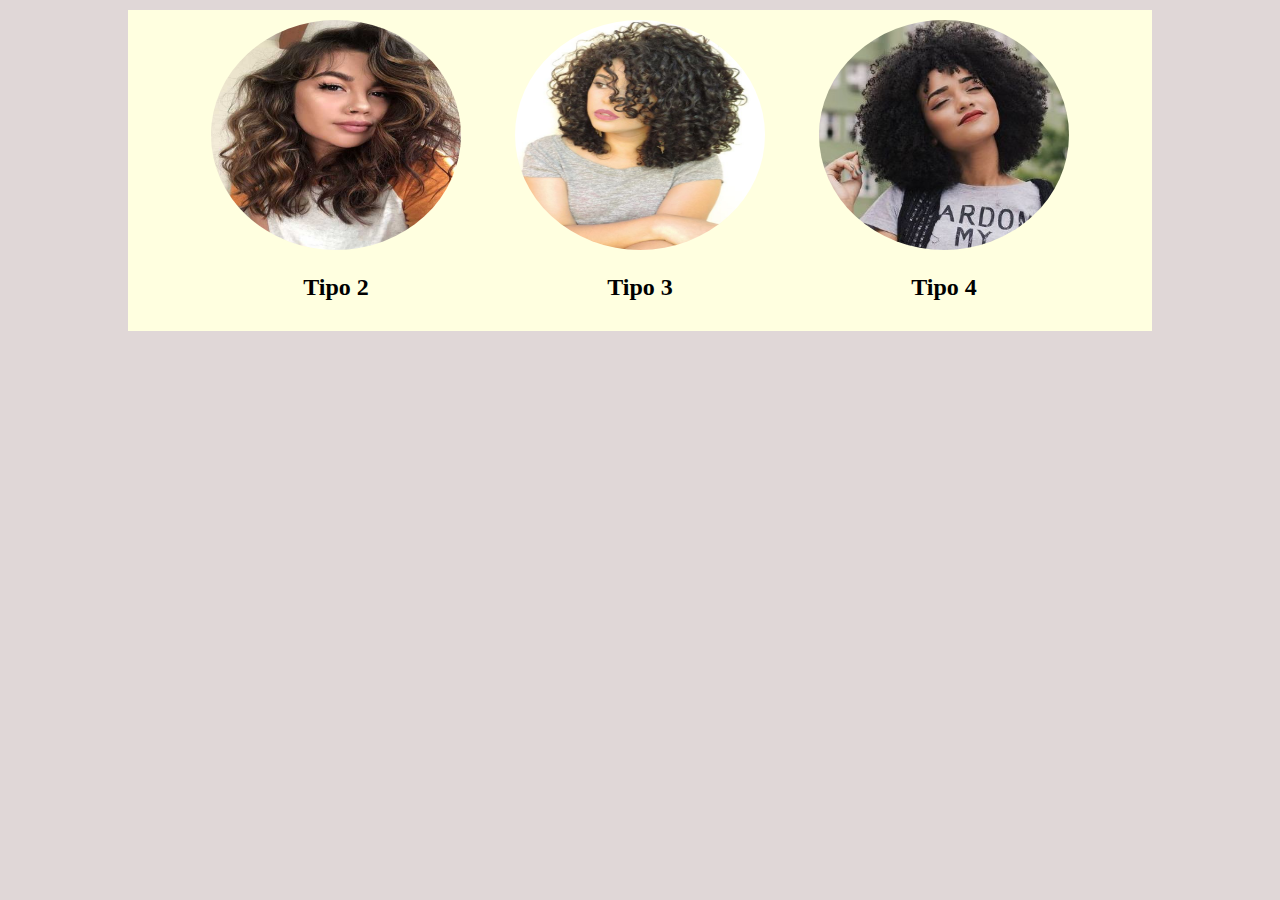
<file: index.html>
<!DOCTYPE html>
<html>
<head>
    <title>TecBlog</title>
    <link rel="stylesheet" type="text/css" href="_CSS/style.css">
</head>
<body>
    <div id="container">
        <div id="menu">
            <div class="tipos">
            <img  class="cabelo" src="_Pictures/tipo2.jpg">
            <h2>Tipo 2</h2>
            </div>

            <div class="tipos">
                <img  class="cabelo" src="_Pictures/tipo3.jpg">
                <h2>Tipo 3</h2>
            </div>
            
            <div class="tipos">
                <img  class="cabelo" src="_Pictures/tipo4.jpg">
                <h2>Tipo 4</h2>
            </div>
        </div>
    </div>       
</body>
</html>
</file>
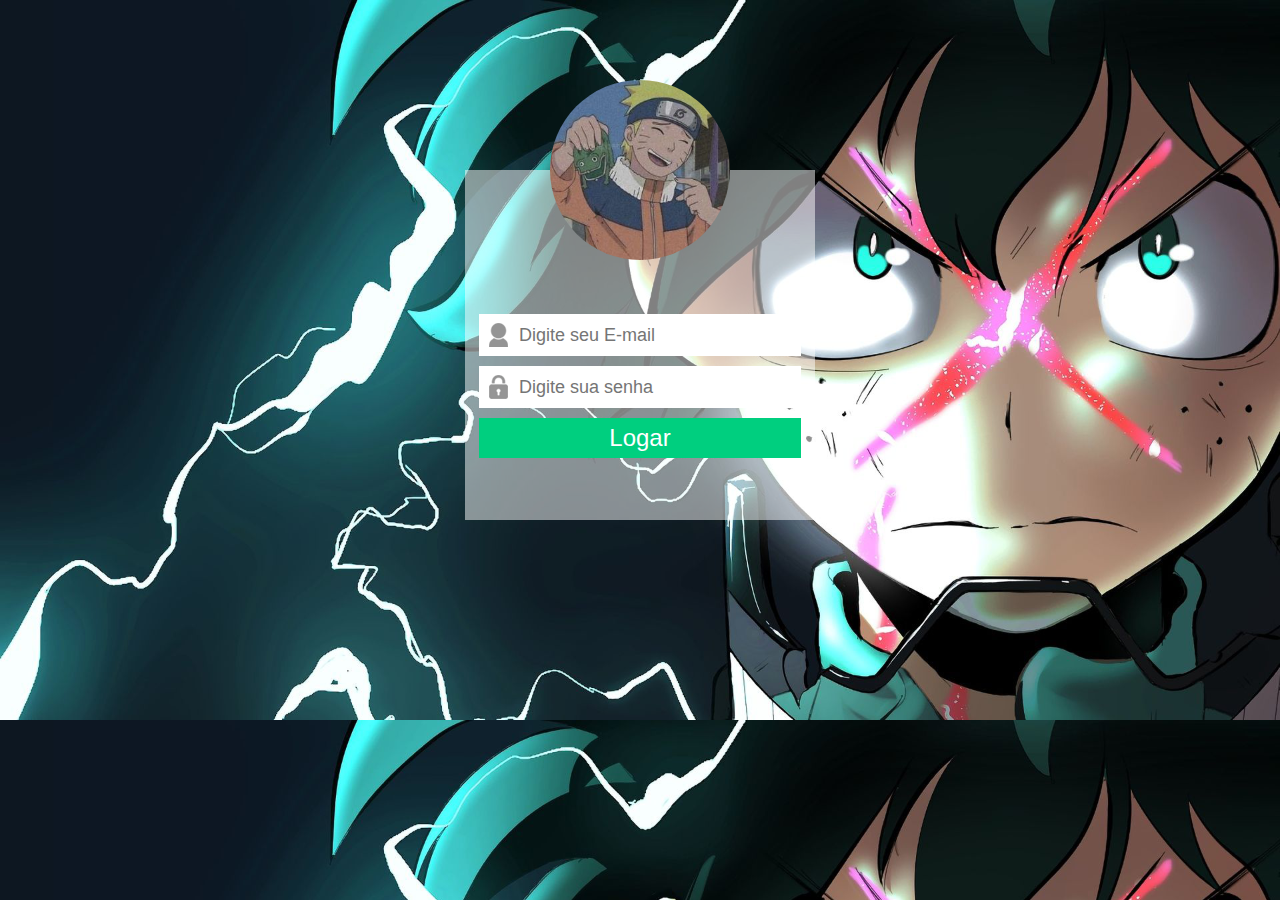
<file: Formulário Pt.2/index.html>
<!DOCTYPE html>
<html lang="pt-br">
<head>
	<title>Formulario exercicio</title>
	<meta charset="utf-8">
	<link rel="stylesheet" type="text/css" href="CSS/style.css">
</head>
<body>

<div id="container">
	<img src="imagens/naruto.jpg">
	<form>
		<div>
		<input type="email" name="email" class="email" placeholder="Digite seu E-mail">
		</div>

		<div>
		<input type="password" name="senha" class="senha" placeholder="Digite sua senha">
		</div>

		<div>
		<input type="submit" value="Logar">
		</div>

	</form>
</div>


</body>
</html>
</file>
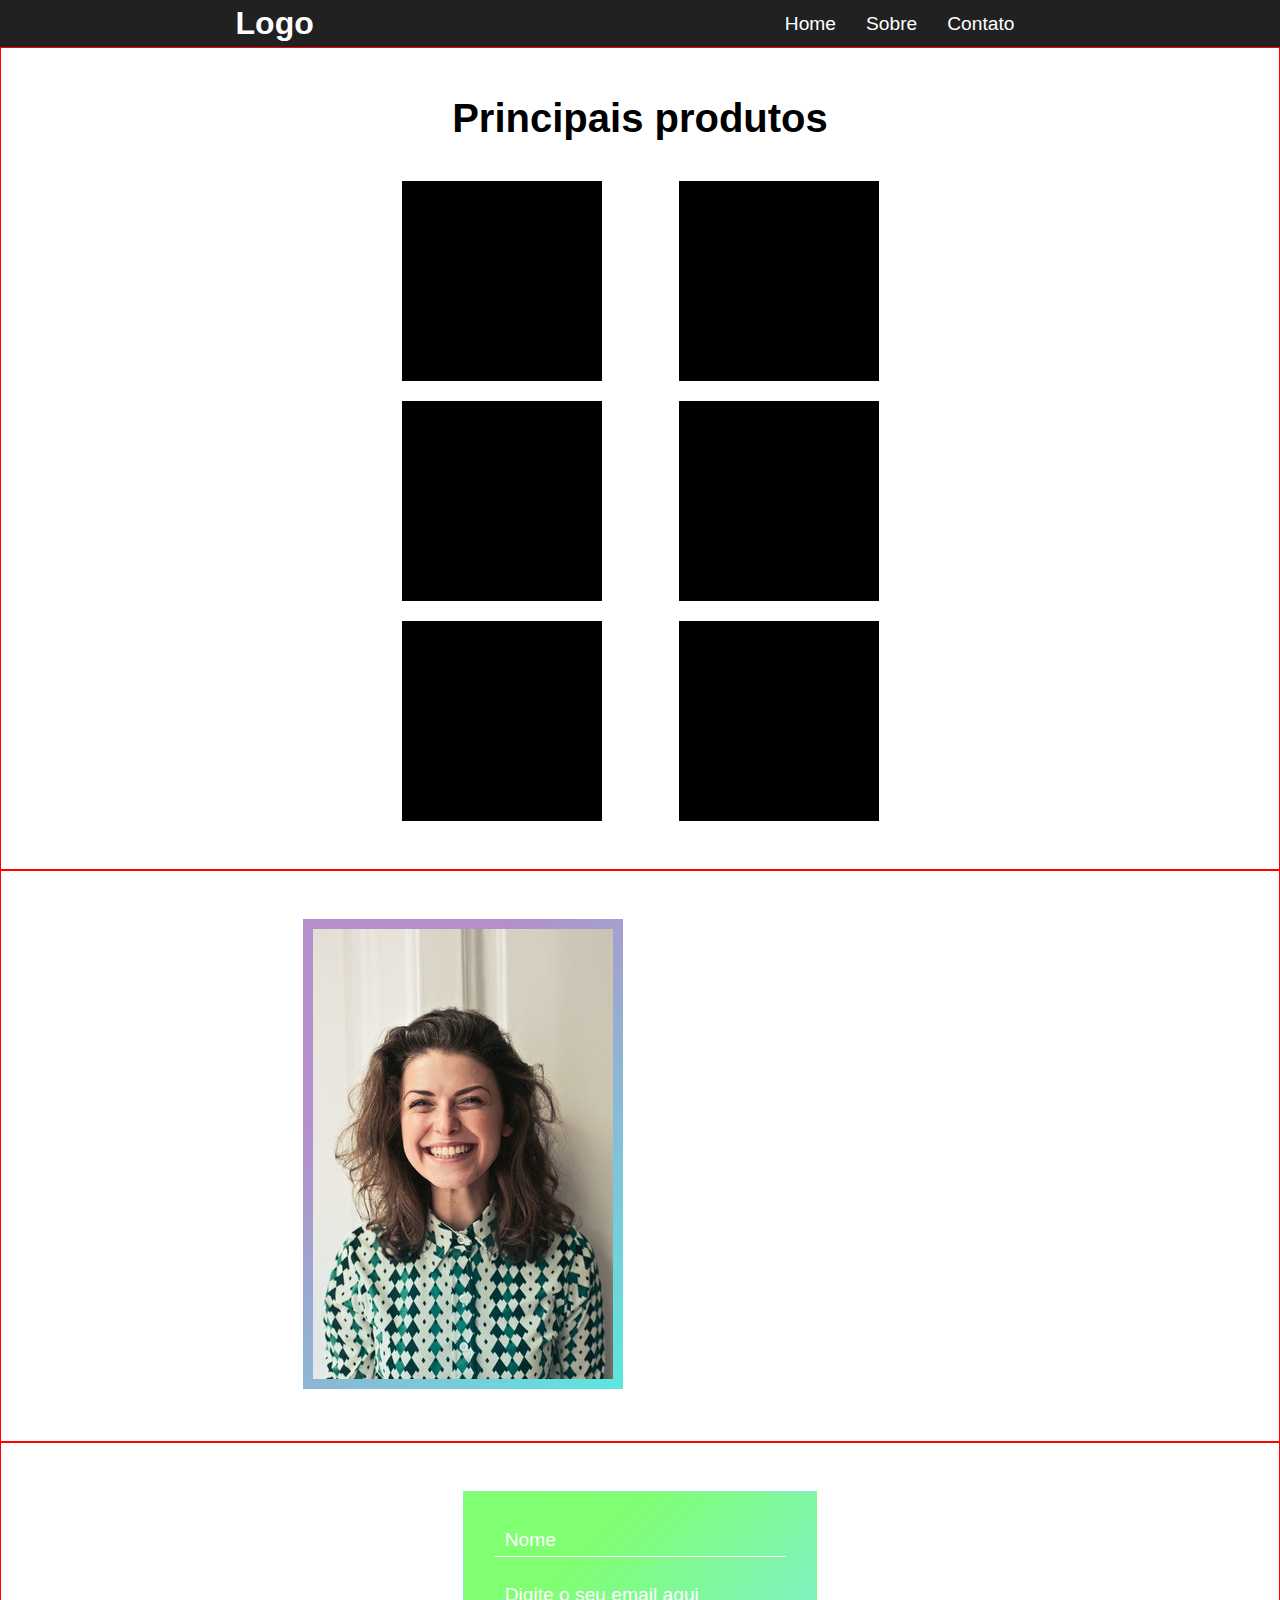
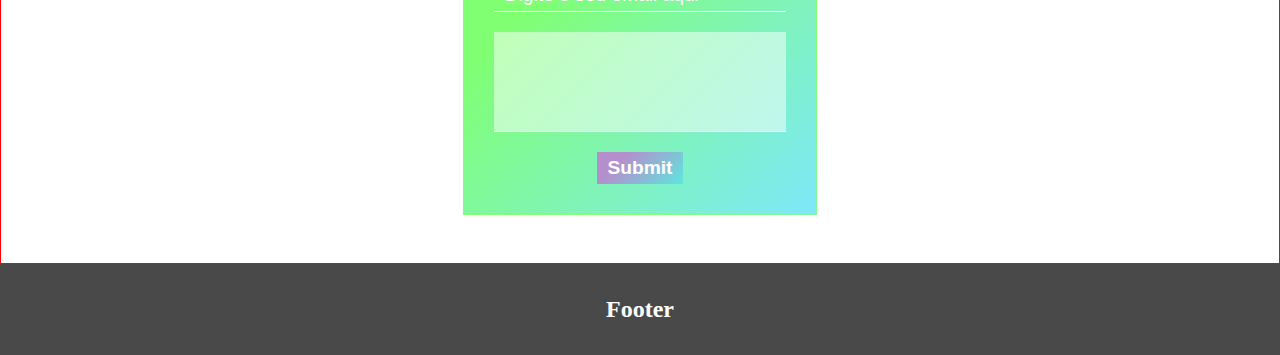
<file: Layout desafio/index.html>
<!DOCTYPE html>
<html lang="pt-br">
<head>
    <meta charset="UTF-8">
    <meta http-equiv="X-UA-Compatible" content="IE=edge">
    <meta name="viewport" content="width=device-width, initial-scale=1.0">
    <link rel="stylesheet" href="https://use.fontawesome.com/releases/v5.15.4/css/all.css" integrity="sha384-DyZ88mC6Up2uqS4h/KRgHuoeGwBcD4Ng9SiP4dIRy0EXTlnuz47vAwmeGwVChigm" crossorigin="anonymous">
    <link rel="stylesheet" href="estilo/estilo.css">
    <title>Document</title>
</head>
<body>
    <header>
        <span>
            <a href="#home">Logo</a>
        </span>

            <div id="hamburguer">
                <input type="checkbox" id="checar">
                <label id="menu-responsivo" for="checar">
                    <div class="traco"></div>
                    <div class="traco"></div>
                    <div class="traco"></div>
                </label>
            </div>

        <nav>
            <ul id="menu">
                <li id="first">
                    <a href="#home">Home</a>
                </li>
                <li>
                    <a href="#sobre">Sobre</a>
                </li>
                <li>
                    <a href="#contato">Contato</a>
                </li>
            </ul>
        </nav>
    </header>

   <div id="site">
    <section id="home">
        <h1>Principais produtos</h1>
        <div id="container">
            <div class="produto">
                
            </div>

            <div class="produto">

            </div>

            <div class="produto">

            </div>

            <div class="produto">

            </div>

            <div class="produto">

            </div>

            <div class="produto">

            </div>
        </div>
    </section>

    <section id="sobre">
        <figure>
            <img src="_picture/andrea.jpg" alt="">
        </figure>
        <div id="texto">
            <!-- <h2>Andreia Lopes</h2>
            <p>
                Lorem ipsum dolor sit amet consectetur adipisicing elit. 
                Quis consectetur dolore nesciunt sapiente a minima 
                aliquam officiis eius, corporis distinctio tempora 
                deserunt consequuntur eligendi amet. Reiciendis 
                ratione pariatur incidunt hic.
            </p> -->
        </div>
    </section>

    <section id="contato">
        <form action="get">
            <input type="text" placeholder="Nome">
            <input type="email" placeholder="Digite o seu email aqui">
            <input type="textarea">
            <input type="submit" name="Enviar">
        </form>
        <!-- <div id="informacoes">
            <h2>Contato</h2>

            <div id="email" class="container-informacao">
                <i class="fas fa-envelope"></i>
                <div>
                    <h3>E-mail</h3>
                    <p>email@email.com</p>
                </div>
            </div>

            <div id="telefone" class="container-informacao">
                <i class="fas fa-phone-alt"></i>
               <div>
                <h3>Telefone</h3>
                <p>(19) 98777-9999</p>
               </div>
            </div>

            <div id="endereco" class="container-informacao">
                <i class="fas fa-map-marker-alt"></i>
                <div>
                    <h3>Endereço</h3>
                    <p>Rua Sebeselá, Nº 46</p>
                </div>
            </div>
        </div> -->
    </section>

    <footer>
        <h2>Footer</h2>
    </footer>
   </div>
</body>
</html>
</file>
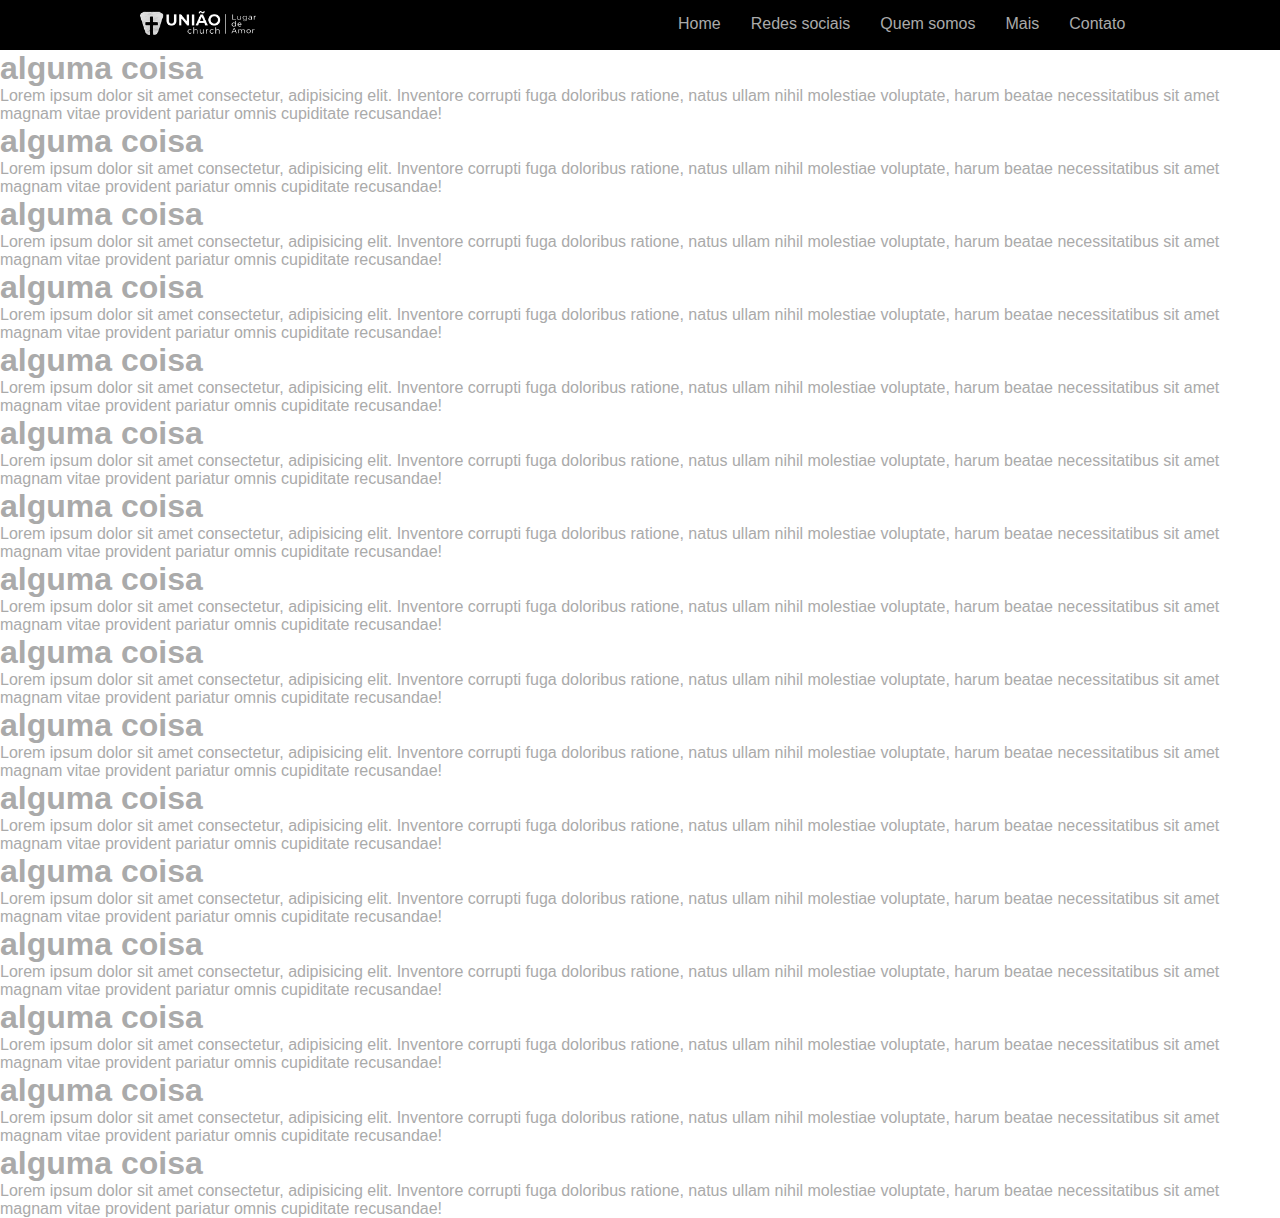
<file: menu responssivo/index.html>
<!DOCTYPE html>
<html lang="pt-br">
    <head>
        <meta charset="utf-8">
		<meta name="viewport" content="width=device-width,initial-scale=1.0">
        <link rel="stylesheet" href="estilo/estilo.css">
        <title>Menu Responsivo</title>
    </head>
<body>
    <header>

        <input type="checkbox" id="bt_menu">
        <label for="bt_menu">
            <div class="line"></div>
            <div class="line"></div>
            <div class="line"></div>
        </label>
        <a id="logo" href="index.html">
            <img src="picture/_icon/logoWhiteSmall.png" alt="Logo união church">
        </a>
        <nav class="menu">
            <ul>
                <li>
                    <a href="index.html">Home</a>
                </li>
                <li>
                    <a href="#comunicacao">Redes sociais</a>
                </li>
                <li>
                    <a href="#quem-somos">Quem somos</a>
                </li>
                <li><a href="#">Mais</a>
                    <ul class="submenu">
                        <li>
                            <a href="#pastores">Pastores</a>
                        </li>
                        <li>
                            <a href="#pedido-oracao">Pedido de oração</a>
                        </li>
                        <li>
                            <a href="#generosidade">Generosidade</a>
                        </li>
                        <li>
                            <a href="#voluntario">Voluntário</a>
                        </li>
                        <li>
                            <a href="#acao-social">Ação social</a>
                        </li>
                        <li>
                            <a href="#localizacao">Localização</a>
                        </li>
                    </ul>
                </li>
        
                <li><a href="#">Contato</a></li>
            </ul>
        </nav>
    </header>

    <h1>alguma coisa </h1>
    <p>Lorem ipsum dolor sit amet consectetur, adipisicing elit. Inventore corrupti fuga doloribus ratione, natus ullam nihil molestiae voluptate, harum beatae necessitatibus sit amet magnam vitae provident pariatur omnis cupiditate recusandae!</p>
    <h1>alguma coisa </h1>
    <p>Lorem ipsum dolor sit amet consectetur, adipisicing elit. Inventore corrupti fuga doloribus ratione, natus ullam nihil molestiae voluptate, harum beatae necessitatibus sit amet magnam vitae provident pariatur omnis cupiditate recusandae!</p>
    <h1>alguma coisa </h1>
    <p>Lorem ipsum dolor sit amet consectetur, adipisicing elit. Inventore corrupti fuga doloribus ratione, natus ullam nihil molestiae voluptate, harum beatae necessitatibus sit amet magnam vitae provident pariatur omnis cupiditate recusandae!</p>
    <h1>alguma coisa </h1>
    <p>Lorem ipsum dolor sit amet consectetur, adipisicing elit. Inventore corrupti fuga doloribus ratione, natus ullam nihil molestiae voluptate, harum beatae necessitatibus sit amet magnam vitae provident pariatur omnis cupiditate recusandae!</p>
    <h1>alguma coisa </h1>
    <p>Lorem ipsum dolor sit amet consectetur, adipisicing elit. Inventore corrupti fuga doloribus ratione, natus ullam nihil molestiae voluptate, harum beatae necessitatibus sit amet magnam vitae provident pariatur omnis cupiditate recusandae!</p>
    <h1>alguma coisa </h1>
    <p>Lorem ipsum dolor sit amet consectetur, adipisicing elit. Inventore corrupti fuga doloribus ratione, natus ullam nihil molestiae voluptate, harum beatae necessitatibus sit amet magnam vitae provident pariatur omnis cupiditate recusandae!</p>
    <h1>alguma coisa </h1>
    <p>Lorem ipsum dolor sit amet consectetur, adipisicing elit. Inventore corrupti fuga doloribus ratione, natus ullam nihil molestiae voluptate, harum beatae necessitatibus sit amet magnam vitae provident pariatur omnis cupiditate recusandae!</p>
    <h1>alguma coisa </h1>
    <p>Lorem ipsum dolor sit amet consectetur, adipisicing elit. Inventore corrupti fuga doloribus ratione, natus ullam nihil molestiae voluptate, harum beatae necessitatibus sit amet magnam vitae provident pariatur omnis cupiditate recusandae!</p>
    <h1>alguma coisa </h1>
    <p>Lorem ipsum dolor sit amet consectetur, adipisicing elit. Inventore corrupti fuga doloribus ratione, natus ullam nihil molestiae voluptate, harum beatae necessitatibus sit amet magnam vitae provident pariatur omnis cupiditate recusandae!</p>
    <h1>alguma coisa </h1>
    <p>Lorem ipsum dolor sit amet consectetur, adipisicing elit. Inventore corrupti fuga doloribus ratione, natus ullam nihil molestiae voluptate, harum beatae necessitatibus sit amet magnam vitae provident pariatur omnis cupiditate recusandae!</p>
    <h1>alguma coisa </h1>
    <p>Lorem ipsum dolor sit amet consectetur, adipisicing elit. Inventore corrupti fuga doloribus ratione, natus ullam nihil molestiae voluptate, harum beatae necessitatibus sit amet magnam vitae provident pariatur omnis cupiditate recusandae!</p>
    <h1>alguma coisa </h1>
    <p>Lorem ipsum dolor sit amet consectetur, adipisicing elit. Inventore corrupti fuga doloribus ratione, natus ullam nihil molestiae voluptate, harum beatae necessitatibus sit amet magnam vitae provident pariatur omnis cupiditate recusandae!</p>
    <h1>alguma coisa </h1>
    <p>Lorem ipsum dolor sit amet consectetur, adipisicing elit. Inventore corrupti fuga doloribus ratione, natus ullam nihil molestiae voluptate, harum beatae necessitatibus sit amet magnam vitae provident pariatur omnis cupiditate recusandae!</p>
    <h1>alguma coisa </h1>
    <p>Lorem ipsum dolor sit amet consectetur, adipisicing elit. Inventore corrupti fuga doloribus ratione, natus ullam nihil molestiae voluptate, harum beatae necessitatibus sit amet magnam vitae provident pariatur omnis cupiditate recusandae!</p>
    <h1>alguma coisa </h1>
    <p>Lorem ipsum dolor sit amet consectetur, adipisicing elit. Inventore corrupti fuga doloribus ratione, natus ullam nihil molestiae voluptate, harum beatae necessitatibus sit amet magnam vitae provident pariatur omnis cupiditate recusandae!</p>
    <h1>alguma coisa </h1>
    <p>Lorem ipsum dolor sit amet consectetur, adipisicing elit. Inventore corrupti fuga doloribus ratione, natus ullam nihil molestiae voluptate, harum beatae necessitatibus sit amet magnam vitae provident pariatur omnis cupiditate recusandae!</p>
</body>
</html>
</file>
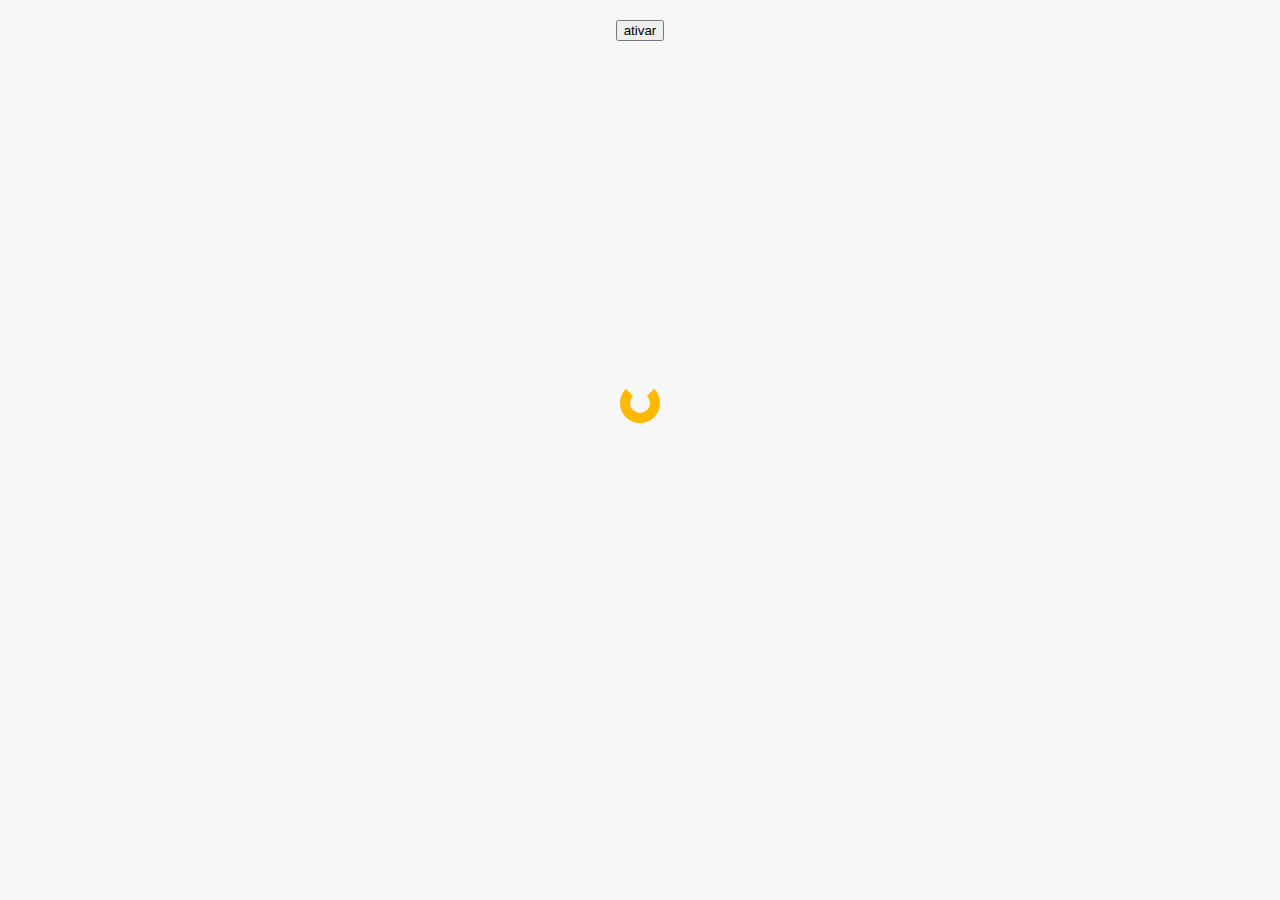
<file: animação/Origami/index.html>
<!DOCTYPE html>
<html lang="pt-BR">

<head>
  <meta charset="UTF-8">
  <meta http-equiv="X-UA-Compatible" content="IE=edge">
  <meta name="viewport" content="width=device-width, initial-scale=1.0">
  <title>CSS Animation</title>
  <link rel="stylesheet" href="style/style.css">
</head>

<body>
  <button id="ativar">ativar</button>

  <div id="modal" class="animar">
    <h1>Login</h1>
    <label>Nome</label>
    <input type="text"/>
    <label>Email</label>
    <input type="text" />
    <button>Logar</button>
  </div>

  <div id="load"></div>

  <script src="script/script.js"></script>
</body>

</html>
</file>
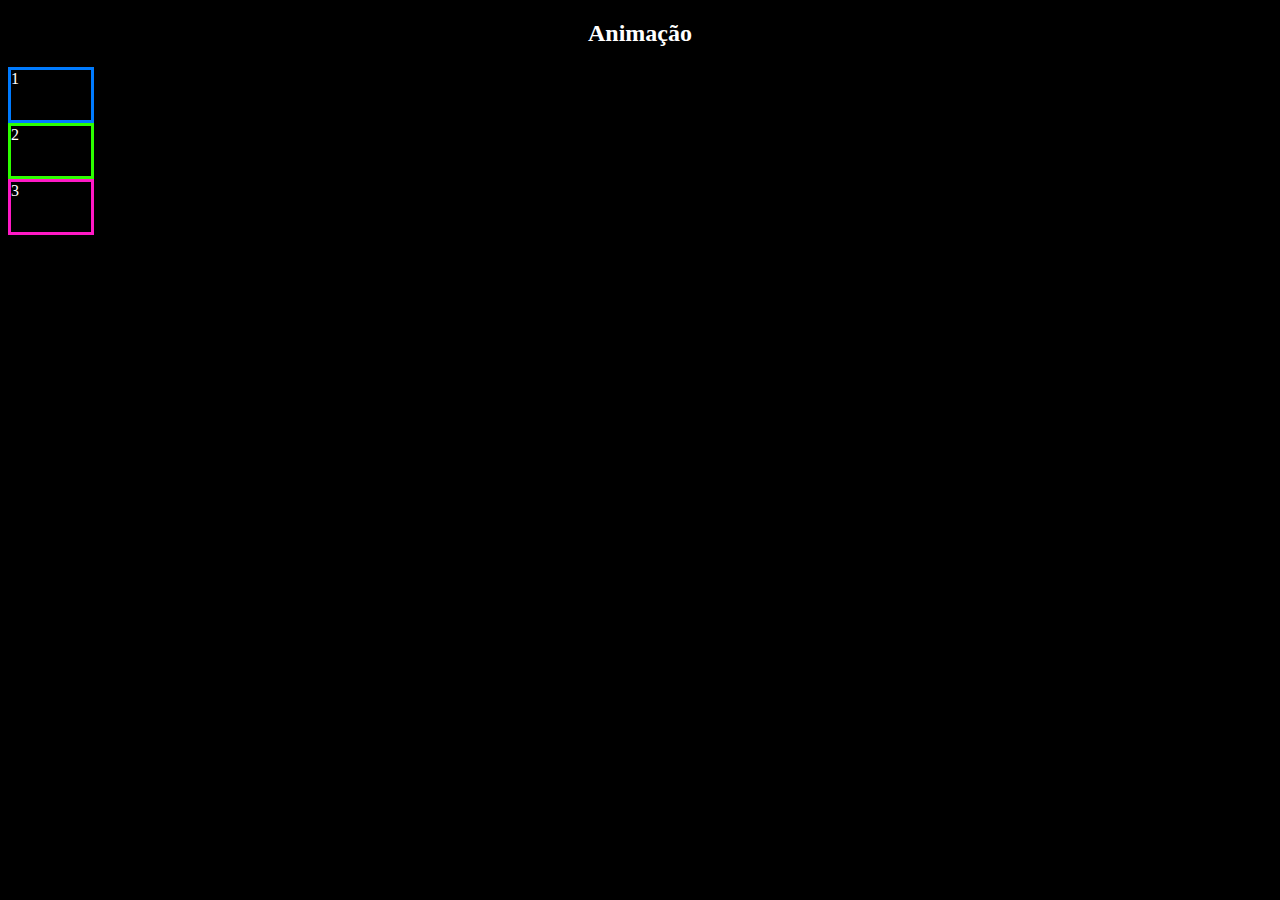
<file: animação/Udemy/index.html>
<!DOCTYPE html>
<html lang="pt-br">
<head>
    <meta charset="UTF-8">
    <meta http-equiv="X-UA-Compatible" content="IE=edge">
    <meta name="viewport" content="width=device-width, initial-scale=1.0">
    <link rel="stylesheet" href="style/style.css">
    <title>Animação</title>
</head>
<body>
    <h2>Animação</h2>
    <div id="anima-time">
        <div>1</div>
        <div>2</div>
        <div>3</div>
    </div>
</body>
</html>
</file>
<file: _CSS/style.css>
Body{
    padding: 0;
    margin: 0;
    box-sizing: border-box;
    background-color: #e0d7d7;
}
.tipos{
    display: inline-block;
    margin:10px 25px;
}
img{
    width: 250px;
    height: 230px;
    border-radius: 100%;
}

img:hover{
    box-shadow: 5px 5px 20px black;
}
#container{
    position: relative;
    margin: 10px auto;
    width: 80%;
    background-color: lightyellow;
    
}
#menu{
    text-align: center;
}
</file>
<file: Formulário Pt.2/CSS/style.css>
body{
	font-family: "trebuchet MS",Helvetica,sans-serif;
	background: #348ceb url("../imagens/midorya.png");
	background-size: cover;
}
#container{
	width: 350px;
	height: 350px;
	background:rgba(255,255,255,0.5);
	margin:170px auto;
	text-align: center;

}

img{
	width:180px;
	height:180px;
	border-radius: 100%;
	margin-top: -90px;
	margin-bottom: 50px;
}

input{
	width: 80%;
	height:40px;
	font-size: 18px;
	margin-bottom: 10px;
	background-color: #fff;
	padding-left: 40px;
	border: none;
	background-repeat: no-repeat;
	background-position: 10px;
}

input.email {
	background-image: url(../imagens/icone-usuario.png);
}

input.senha {
	background-image: url(../imagens/icone-cadeado.png);
}

input[type="submit"]{
	width: 92%;
	height:40px;

	color: white;
	font-family:  "trebuchet MS",Helvetica,sans-serif;
	font-size:1.5em;
	text-align: center;
	background: #00cf7f;
	padding:0;
}
</file>
<file: Layout desafio/estilo/estilo.css>
*{
    margin: 0;
    padding: 0;
    box-sizing: border-box;
    scroll-behavior: smooth;
}

body{
    width: 100%;
    height: 100vh;
}

header{
    background-color: #212121;
    color: #fff;
    display: flex;
    justify-content: space-around;
    align-items: center;
    padding: 5px 0;
}

span a{
    font: 2em "arial";
    font-weight: 700;
    text-decoration: none;
    color: #fff;
}

/* Menu */
#menu{
    display: flex;
}

#menu li{
    margin-right: 30px;
    list-style: none;
}

#menu a{
    text-decoration: none;
    color: #fff;
    font: 1.2em "arial";
}

#menu li:hover a{
    text-decoration:underline;
}

/* MENU HAMBURGUER */

#hamburguer{
    display: none;
    width: 25px;
}

input[type="checkbox"]{
    /* display: none; */
}
.traco{
    height: 3px;
    width: 100%;
    margin-top: 5px;
    background-color: #fff;
}

/* SEÇÃO HOME */

section{
    display: flex;
    align-items: center;
    justify-content: center;
    padding: 3em;
    border: 1px solid red;
}

#home{
    display: flex;
    flex-direction: column;
    text-align: center;
}

#home h1{
    font: 2.5em "arial";
    font-weight: 700;
    margin-bottom:1em;
}

#container{
    display: flex;
    width: 50%;
    justify-content: space-evenly;
    flex-flow: row wrap;
    gap: 20px;
}

#container .produto{
    width: 200px;
    height: 200px;
    background-color: #000;
}

/* SOBRE */

#sobre figure img{
    border: 10px solid transparent;
    border-image: linear-gradient(315deg, #5de6de 0%, #b58ecc 74%);
    border-image-slice:1;/*faz a borda envolver toda a imagem*/
}

#sobre #texto{
    width: 30%;
    padding-left:50px;
}

#texto h2{
    font: 2.5em "arial";
    font-weight: 700;
    margin-bottom:1rem ;
}

#texto p{
    font: 1.6em "arial";
    line-height: 1.4em;
}


/* SEÇÃO CONTATO */

#contato{
    gap: 20px;
}

form{
    display: flex;
    flex-direction: column;
    width: 30%;
    gap: 20px;
    padding: 30px;
    border: 1px solid transparent;
    background-image: linear-gradient(315deg, #7ee8fa 0%, #80ff72 74%);
    
}
form > input{
    outline: none;
    padding-left: 10px;
    border: 1px solid transparent;
    border-bottom: 1px solid #fff;
    background-color: transparent;
    font-size: 1.2em ;
    color: white;
}

form > input::placeholder{
    color: #fff;
}

form input[type="text"],
input[type="email"]{
    height: 35px;
}

input[type="textarea"]{
    height: 100px;
    background-color: rgba(255,255, 255,.5);
    color: #212121;
}

input[type="submit"]{
    align-self: center;
    font:1.2em "arial";
    font-weight: 600;
    padding: 5px 10px;
    border: none;
    color: white;
    background-image: linear-gradient(315deg, #5de6de 0%, #b58ecc 74%)!important;
    cursor:pointer
}

input[type="submit"]:hover{
    background-image: linear-gradient(-315deg, #5de6de 0%, #b58ecc 74%)!important;

}

/* INFORMAÇÕES */

#informacoes{
    display: flex;
    flex-direction: column;
    justify-content: space-evenly;
    border: 2px solid transparent;
    border-image: linear-gradient(315deg, #5de6de 0%, #b58ecc 74%);
    border-image-slice:1;/*faz a borda envolver toda a imagem*/
    padding: 30px;
    height: 324px;
}

#informacoes h2{
    font: 2em "arial";
    font-weight: 700;
    margin-bottom:1rem ;
}

#informacoes h3{
    font: 1.2em "arial";
    font-weight: 700;
}

#informacoes p{
    font: 1.2em "arial";
    font-weight: 500;
}

.container-informacao{
    display: flex;
    align-items: center;
}

.container-informacao i{
    font-size: 1.8em;
    margin-right: 15px;
    color: #665957;
}

.container-informacao:last-child i{
    margin-right:22px;
}

.container-informacao h3,p{
    display: block;
}

footer{
    background-color: #494949;
    padding:2em;
    text-align: center;
    color: #fff;
}

/* RESPONSIVO MENU */
@media screen and (max-width:550px){
    header{
        justify-content:space-around;
        
    }
    nav{
        /* display: none; */
        position: absolute;
        top: 48px;
        background-color: rgba(0, 0, 0, 0.801);
        width: 100%;
        height: 100%;
    }

    #menu{
        flex-direction: column;
        align-items: center;
        justify-content: center;
        width: auto;
        height: 100%;
        overflow-y: scroll;
    }

    #menu li:not(#first){
        margin-top: 20px;
    }

    #hamburguer{
        display: block;
    }

    #checar:checked > .traco{
        background-color: #f00000;
    }
}

/* RESPONSIVO SEÇÃO HOME */
@media screen and (max-width:1024px){
    #container{
        width: 90%;
    }
}

@media screen and (max-width:809px){
    #container .produto{
        width: 150px;
        height: 150px;
    }

}

@media screen and (max-width:642px){
    #container .produto{
        width: 130px;
        height: 130px;
    }

}

@media screen and (max-width:575px){
    #container .produto{
        width: 200px;
        height: 200px;
    }

}

@media screen and (max-width:564px){
    #container .produto{
        width:90%;
        height: 220px;
    }

}

@media screen and (max-width:474px){
    #home h1{
        font: 2em "arial";
        font-weight: 700;
    }

}

@media screen and (max-width:398px){
    #home h1{
        font: 1.6em "arial";
        font-weight: 700;
    }

}

@media screen and (max-width:338px){
    #home h1{
        font: 1.5em "arial";
        font-weight: 700;
    }

}
</file>
<file: menu responssivo/estilo/estilo.css>
*{
	margin:0;
	padding:0;
	color:#aaa;
	font-family:'Arial';
	box-sizing: border-box;
}

header{
	width:100%;
	background-color: #000;
	height:50px;
	position: static;
	display: flex;
	align-items: center;
	justify-content: space-around;
	z-index: 99;
}

#logo img{
    width: 60%;
}
	
.menu{
	height:50px;
}
	
.menu>ul{
	list-style:none;	
	position:relative;
	margin-left:50px;
}

.menu ul li{
	/* width:150px; */
	float:left;
}

.menu a{
	padding:15px;
	display:block;
	text-decoration: none;
	text-align:center;
}

.menu ul ul{
	list-style:none;
	position:absolute;
	visibility:hidden;
	
}

.menu ul li:hover ul{
	visibility:visible;
}
	
.menu a:hover{
	/* background-color: rgba(0, 0, 0, 0.719); */
}

.menu ul ul li{
	width: 160px;
	float:none;
}

.menu ul ul li a{
	background-color: rgba(0, 0, 0, 0.877);
}

#bt_menu{
	display: none;
}

label[for='bt_menu']{
	padding:5px;
	color:#fff;
	font-family:'Arial';
	text-align:center;
	font-size:20px;
	cursor:pointer;
	display:none;
	line-height: 35px;
	width:35px;
	height:35px;
}

/* label[for='bt_menu']:hover{
	background-color:#f4f4f4;
	color:#aaa;
} */

@media (max-width:993px) {

	header{
		position: fixed;
		display: flex;
		flex-direction: row-reverse;
		justify-content:space-around;
		align-items: center;
	}

	/* MENU HAMBURGUER */

	label[for='bt_menu']{
		display:block;
	}

	label[for="checar"]{
		height: 30px;
		width: 30px;
		display: flex;
		justify-content: center;
		align-items: center;
		flex-direction: column;
	}

	.line{
		width: 90%;
		height: 3px;
		background-color: #fff;
		margin:5px 0;
		transition: 300ms ease all;
	}

	/*AÇÃO DO HAMBURGUER*/

	#bt_menu:checked ~ label[for="bt_menu"]
	.line:nth-child(1){
		transform: rotate(50deg) translateY(5px);
		
	}

	#bt_menu:checked ~ label[for="bt_menu"]
	.line:nth-child(2){
		transform: rotate(-50deg) translateY(-5px);
	
	}

	#bt_menu:checked ~ label[for="bt_menu"]
	.line:nth-child(3){
		opacity: 0;
	}

	/* ESTILIZAÇÃO DE MENU */

	.menu{
		position: absolute;
		width: 100%;
		margin-left: 0;
		top: 49px;
	}

	.menu ul{
		height: 0vh;
		width: 100%;
		top:0;

		display: flex;
		flex-direction: column;
		justify-content: space-evenly;
		background-color: rgba(0, 0, 0, 0.952);
		z-index: 9999;
		overflow-y: hidden;
		transition:all .4s;
	}

	.menu>ul{
		margin-left:0;
	}

	.menu ul li{
		width:100%;
		float:none;
		/* background-color: rgba(0, 0, 0, 0.719); */
	}

	.menu ~ li:first-child{
		margin-top:30px;
	}

	.menu ul ul{
		position:static;
		overflow:hidden;
		max-height:0;
		transition:all .4s;
	}

	.menu ul li:hover ul{
		height:auto;
		max-height:200px;
		transition:all .4s;
	}

	#bt_menu:checked ~ .menu ul{
		height: 100vh;
		margin-left:0;
	}

}
</file>
<file: animação/Origami/style/style.css>
body {
    background: #f7f7f7;
    margin: 20px;
  }
  
  #ativar {
    display: block;
    margin: 20px auto;
  }
  
  #modal h1 {
    font-family: sans-serif;
    margin: 0px 0px 20px;
  }
  
  #modal label {
    display: block;
    font-family: sans-serif;
    margin-bottom: 5px;
    margin-top: 10px;
  }
  
  #modal input {
    width: 100%;
    border: 1px solid #ddd;
    border-radius: 4px;
    padding: 0.5rem;
    font-size: 1rem;
    background: #f7f7f7;
  }
  
  #modal button {
    margin-top: 20px;
    display: block;
    font-family: sans-serif;
    font-size: 1rem;
    padding: 0.6rem 2rem;
    border: none;
    background: #ffb801;
    border-radius: 4px;
    color: #402d00;
  }
  
  #modal {
    padding: 30px;
    background: white;
    border-radius: 4px;
    box-shadow: 0 1px 1px rgba(0, 0, 0, 0.1);
    max-width: 400px;
    margin: 20px auto;
    opacity: 0;
    transform: translateX(-20px);
  }
  
  #modal.animar {
    animation-name: slide;/*Nome da animação*/      /*sem esses dois definidos não funciona*/
    animation-duration: .3s;/*Duração da animação*/
    animation-fill-mode:forwards;/*significa fique no estado final*/
    animation-timing-function:ease;/*velocidade da animação:ease(defaut)*/
    animation-delay:0s;/*tempo de espera ate iniciar a animação*/
    animation-direction:normal;/*normal:começa do from e vai pro to / reverse*/
    animation-play-state:running;/*quase nunca usado, estado da animação, se esta rodando(running) ou está pausado(pausado)*/
    animation-iteration-count:1;/*informa quantas vezes a a nimação vai ocorrer 1,2 ou infinito(infiniti)*/
    /* SHORTHAND */
    /* nome - duração - estado */
    /* animation: slide .3s forwards; */
  
  } 

  
  @keyframes slide {
    from{
      opacity: 0;
    }
    to{
      opacity: 1;
      transform: translateX(0);
    }
  }

  #load{
    width: 20px;
    height: 20px;
    border: 10px solid;
    border-radius: 50%;
    border-top-color: transparent ;/*para cortar um pedaço do circulo*/
    margin: 0 auto;
    color: #ffb801;
    animation: load .6s linear infinite;
  }

  @keyframes load{
    to{
      transform:rotate(360deg)
    }
  }
</file>
<file: animação/Udemy/style/style.css>
body{
    background-color: #000;
    color: #fff;
}

h2{
    text-align: center;
}

#anima-time div{
    width: 80px;
    height: 50px;
}

#anima-time div:nth-child(1){
    border: 3px solid #007BFF;
    
    /* animation: anda 2s infinite; */
    animation-name: anda;
    animation-duration: 2s;
    animation-timing-function: ease-in;
    /*  
    IN - INicio - acelera
    OUT - finOUT - desacelera
    IN-OUT - acelera no inicio e desacelera no final
    */
}

#anima-time div:nth-child(2){
    border: 3px solid #2DFF00;
    
    animation-name: anda;
    animation-duration: 2s;
    animation-iteration-count:infinite;/*quantas vezes quero que aconteça?*/
    animation-direction:alternate;/*impede de fazer a volta brusca*/
    animation-timing-function: ease-in-out;

    /* shorthand */
    /* animation: anda 2s infinite alternate ease-in-out; */
}

#anima-time div:nth-child(3){
    border: 3px solid #FF19C6;
    
    animation-name: anda;
    animation-duration: 2s;
    animation-iteration-count:infinite;/*quantas vezes quero que aconteça?*/
    animation-direction:alternate;/*impede de fazer a volta brusca*/
    animation-timing-function: ease-in-out;
    animation-delay: 1s;/*tempo que demora pra iniciar a animação*/

     /* shorthand */
    /* animation: anda 2s infinite 1s ease-in-out alternate; */

}

@keyframes anda{
    0%{
        transform: translateX(0);
    }
    100%{
        transform: translateX(300px);
    }
}
</file>
